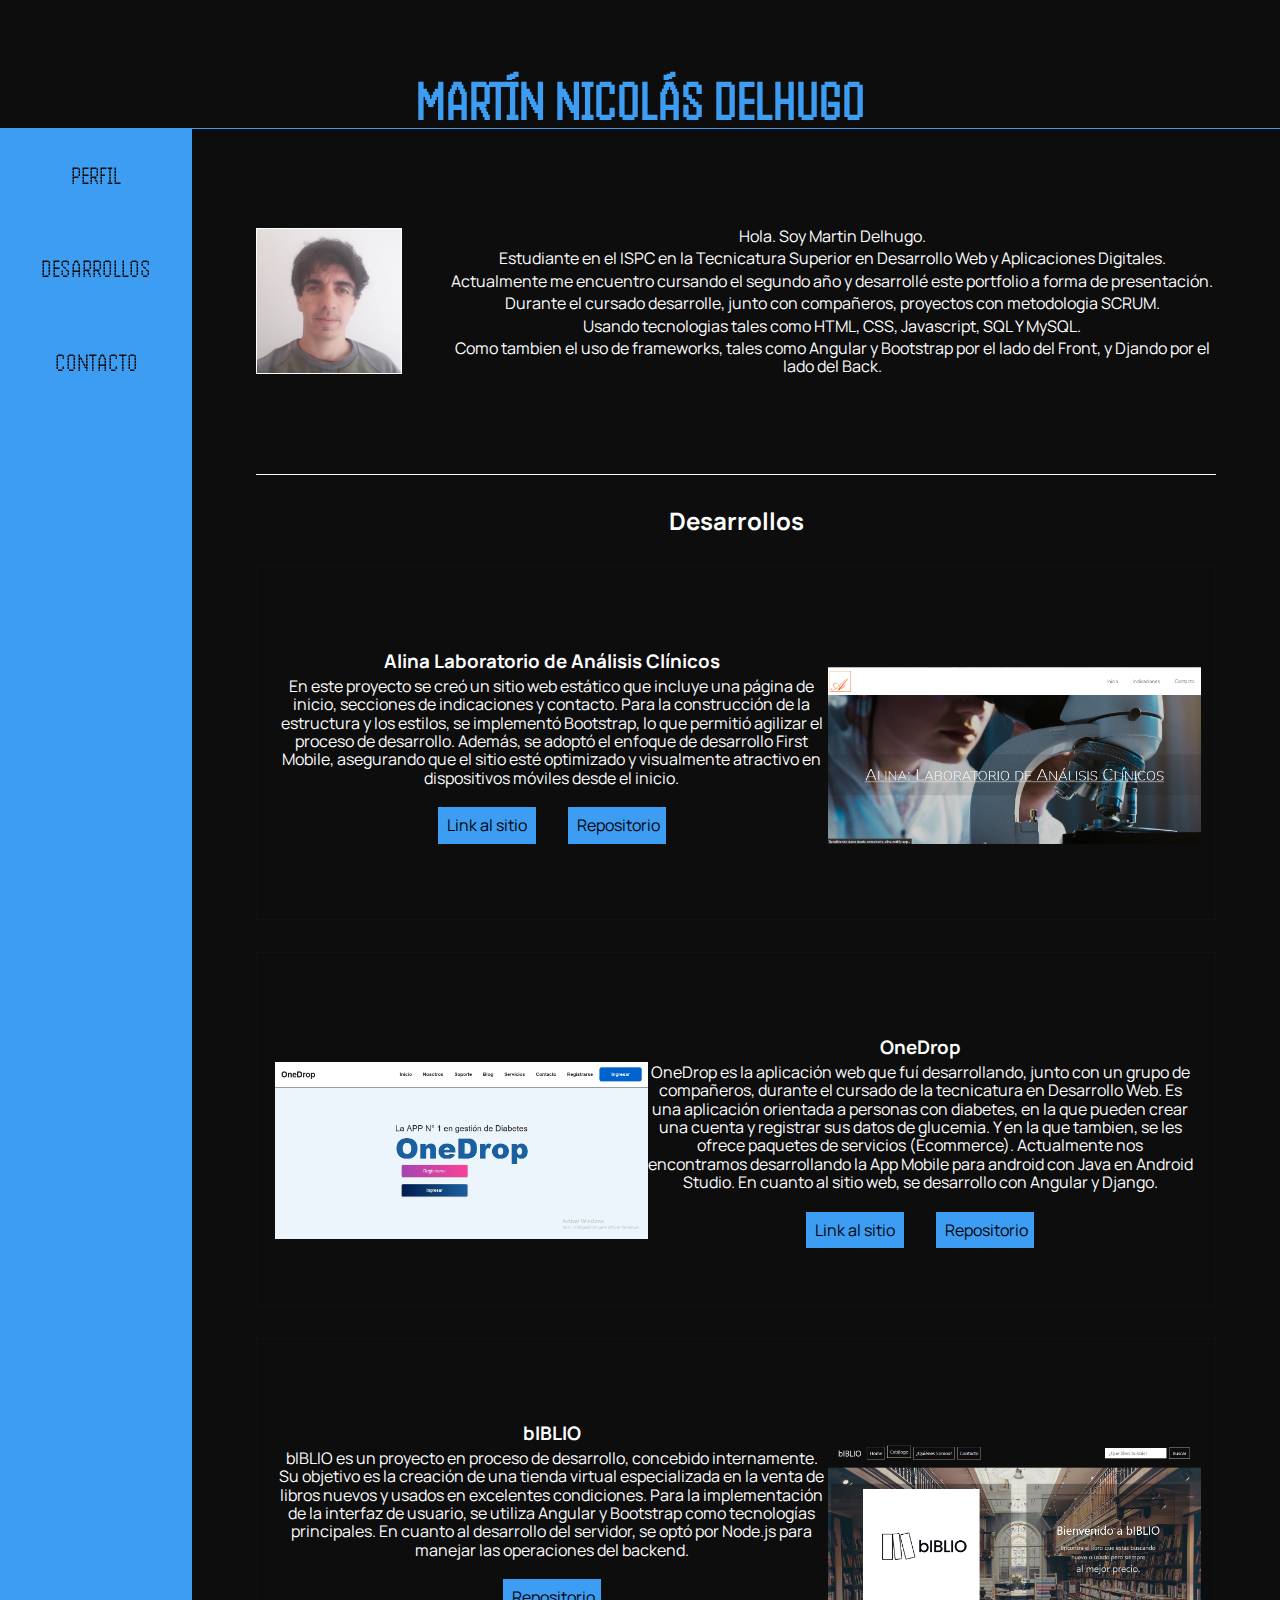
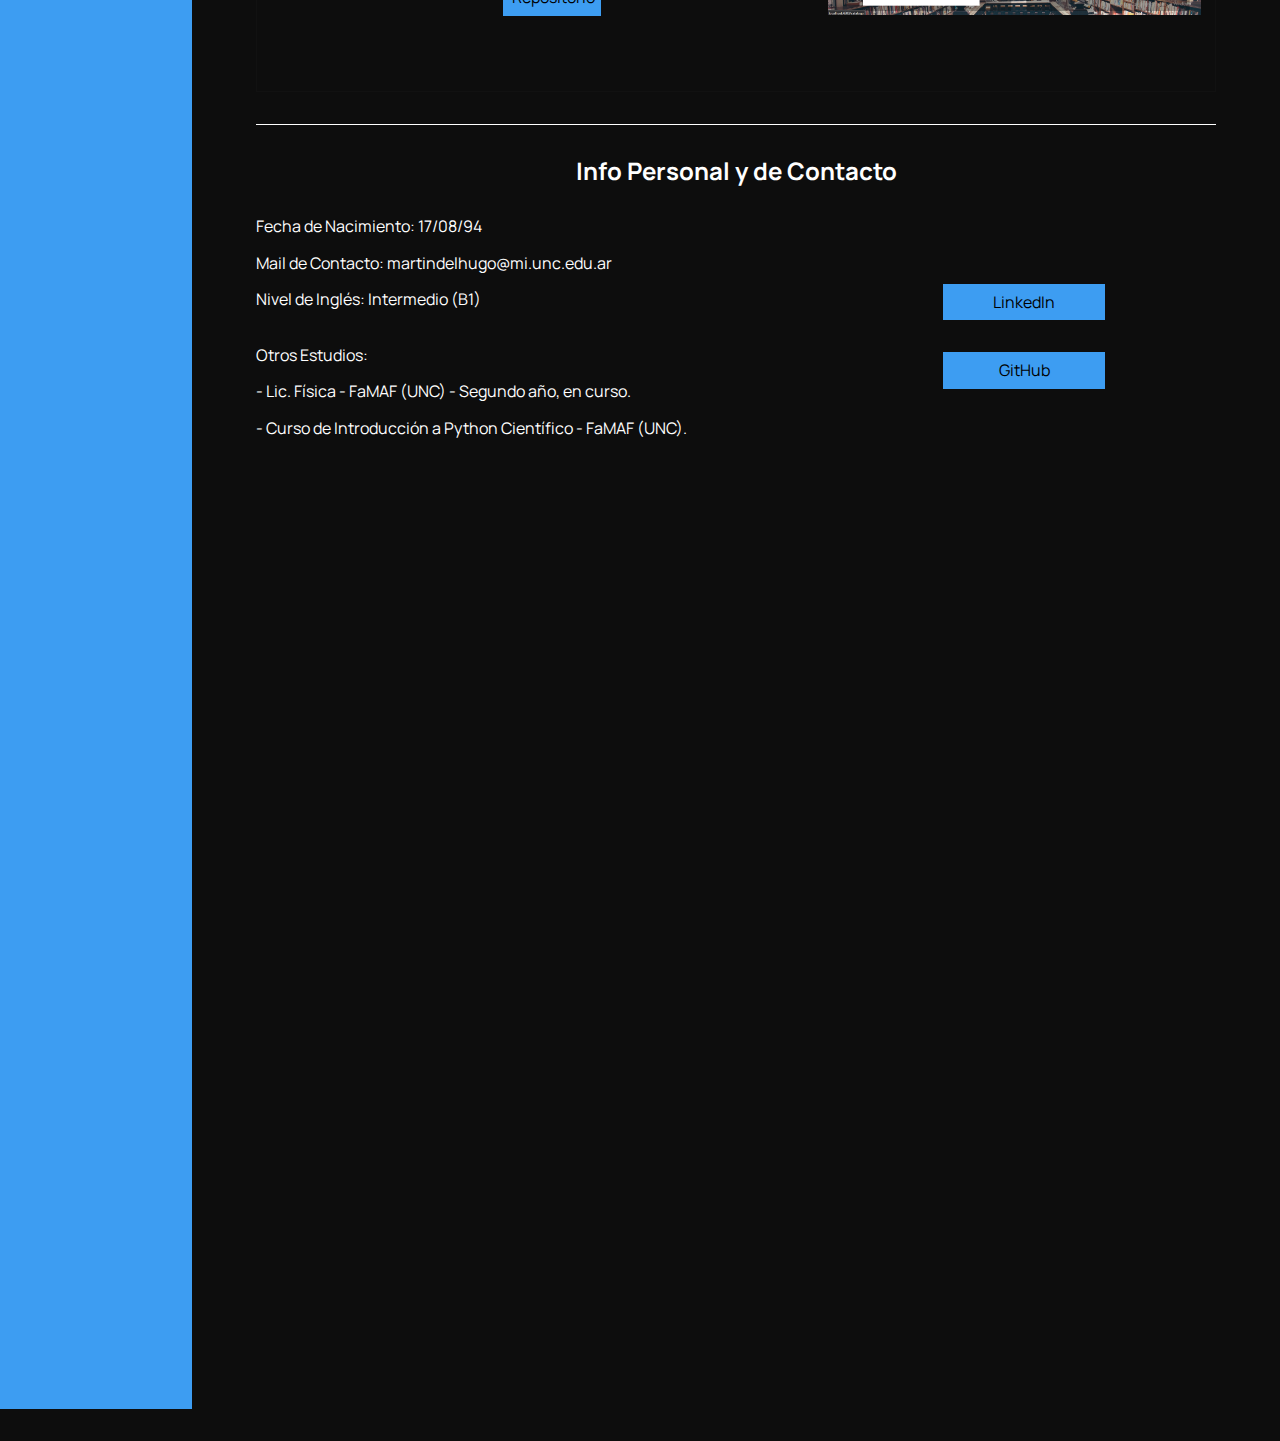
<file: index.html>
<!DOCTYPE html>
<html lang="es">
<head>
    <meta charset="UTF-8">
    <meta name="viewport" content="width=device-width, initial-scale=1.0">

    <!--  Estilos  -->
    <link rel="stylesheet" href="style/normalize.css">
    <link rel="stylesheet" href="style/style.css">

    <!--  Fuentes  -->
    <link rel="preconnect" href="https://fonts.googleapis.com">
<link rel="preconnect" href="https://fonts.gstatic.com" crossorigin>
<link href="https://fonts.googleapis.com/css2?family=Manrope:wght@200&display=swap" rel="stylesheet">


<link rel="preconnect" href="https://fonts.googleapis.com">
<link rel="preconnect" href="https://fonts.gstatic.com" crossorigin>
<link href="https://fonts.googleapis.com/css2?family=Handjet:wght@200;400&display=swap" rel="stylesheet">
    <title>Portfolio Martin Delhugo</title>
</head>

<body>
    <nav  id="perfil" >
        <h1 class="nav-fantasma"></h1>
        <h1>MARTÍN NICOLÁS DELHUGO</h1>

    </nav>

    <section class="contenedor-princ">
        

<!--    SIDEBAR     -->
<!--    SIDEBAR     -->

    <section class="sidebar">
        <div>
            <a class="nostyle" href="index.html#perfil">PERFIL</a>
            <a class=" nostyle" href="index.html#desarrollos">DESARROLLOS</a>

            <a class="nostyle" href="index.html#contacto">CONTACTO</a>
            
        </div>
        
    </section>
<!--    CONTENEDOR PRINCIPAL    -->
<!--    CONTENEDOR PRINCIPAL    -->
    <section class="contenido">

        <!--    perfil    -->
        <div class="div-perfil" >
            <div class="avatar">
                
            </div>
            <div>
                <p>Hola. Soy Martin Delhugo. </p> 
               <p> Estudiante en el ISPC en la Tecnicatura Superior en Desarrollo Web y Aplicaciones Digitales.</p>
               <p> Actualmente me encuentro cursando el segundo año y desarrollé este portfolio a forma de presentación.</p>
               <p> Durante el cursado desarrolle, junto con compañeros, proyectos con metodologia SCRUM.</p>
               <p> Usando tecnologias tales como HTML, CSS, Javascript, SQL Y MySQL.</p>
               <p> Como tambien el uso de frameworks, tales como Angular y Bootstrap por el lado del Front, y Djando por el lado del Back.</p>
             

            </div>

        </div>
        <!--    TRABAJOS    -->
        <div id="desarrollos"><h2  class="titulos">Desarrollos</h2></div>
        <div class="div-trabajos">
            
                <div class="cont-trabajo">
                    <div class="cont-descrip">
                        <h3>Alina Laboratorio de Análisis Clínicos</h3>
                        <p>En este proyecto se creó un sitio web estático que incluye una página de inicio, secciones de indicaciones y contacto. Para la construcción de la estructura y los estilos, se implementó Bootstrap, lo que permitió agilizar el proceso de desarrollo. Además, se adoptó el enfoque de desarrollo First Mobile, asegurando que el sitio esté optimizado y visualmente atractivo en dispositivos móviles desde el inicio.</p>
                        <div class="botones-desar" >
                            <a class="boton-desar" href="https://consultorio-alina.netlify.app/" target="_blank">Link al sitio</a>
                            
                            <a class="boton-desar" href="https://github.com/martin-delhugo/sitioAlinaGithub" target="_blank">Repositorio</a>
            
                        </div>
                    </div>
                    <div class="cont-img"></div>
                </div>
        </div>
        <!-- ························   -->
        <div class="div-trabajos">
            
            <div class="cont-trabajo2">
                <div class="cont-img2"></div>
                <div class="cont-descrip">
                    <h3>OneDrop</h3>
                    <p>OneDrop es la aplicación web que fuí desarrollando, junto con un grupo de compañeros, durante el cursado de la tecnicatura en Desarrollo Web. Es una aplicación orientada a personas con diabetes, en la que pueden crear una cuenta y registrar sus datos de glucemia. Y en la que tambien, se les ofrece paquetes de servicios (Ecommerce). Actualmente nos encontramos desarrollando la App Mobile para android con Java en Android Studio. En cuanto al sitio web, se desarrollo con Angular y Django. </p>

                    <div class="botones-desar" >
                        <a class="boton-desar" href="https://onedropapp-grupo30.netlify.app/" target="_blank">Link al sitio</a>
                        
                        <a class="boton-desar" href="https://github.com/danielasgomez273/a36g36" target="_blank">Repositorio</a>
        
                    </div>
                </div>
            </div>
        </div>        

        <!-- ························   -->
        <div class="div-trabajos">

            <div class="cont-trabajo">
                <div class="cont-descrip">
                    <h3>bIBLIO</h3>
                    <p>bIBLIO es un proyecto en proceso de desarrollo, concebido internamente. Su objetivo es la creación de una tienda virtual especializada en la venta de libros nuevos y usados en excelentes condiciones. Para la implementación de la interfaz de usuario, se utiliza Angular y Bootstrap como tecnologías principales. En cuanto al desarrollo del servidor, se optó por Node.js para manejar las operaciones del backend.</p>
                    <div class="botones-desar" >

                        
                        <a class="boton-desar" href="https://github.com/martin-delhugo/bIBLIO-BibliotecaVirtual" target="_blank">Repositorio</a>
        
                    </div>
                </div>
                <div class="cont-img3"></div>
            </div>
        </div>

        <!--    INFO CONTACTO    -->
        <div class="tit-info" id="contacto">
            <h2 class="titulos">Info Personal y de Contacto</h2>
        </div>
        <div class="cont-info">
            <div>
                <p>Fecha de Nacimiento: 17/08/94</p>
                <br>

                <p>Mail de Contacto: martindelhugo@mi.unc.edu.ar</p>
                <br>

                <p>Nivel de Inglés: Intermedio (B1)</p>
                <br>
                <br>
                
                <p>Otros Estudios:</p>
                <br>
                <p>-  Lic. Física - FaMAF (UNC) - Segundo año, en curso.</p>
                <br>
                <p>-  Curso de Introducción a Python Científico - FaMAF (UNC).</p>

                <br>
            </div>
            <div class="botones" >
                <a class="boton" href="https://www.linkedin.com/in/martin-nicolas-delhugo" target="_blank">LinkedIn</a>

                <a class="boton" href="https://github.com/martin-delhugo" target="_blank">GitHub</a>

            </div>

        </div>




    </section>   

</section>
<footer>


</footer>


</body>
</html>
</file>
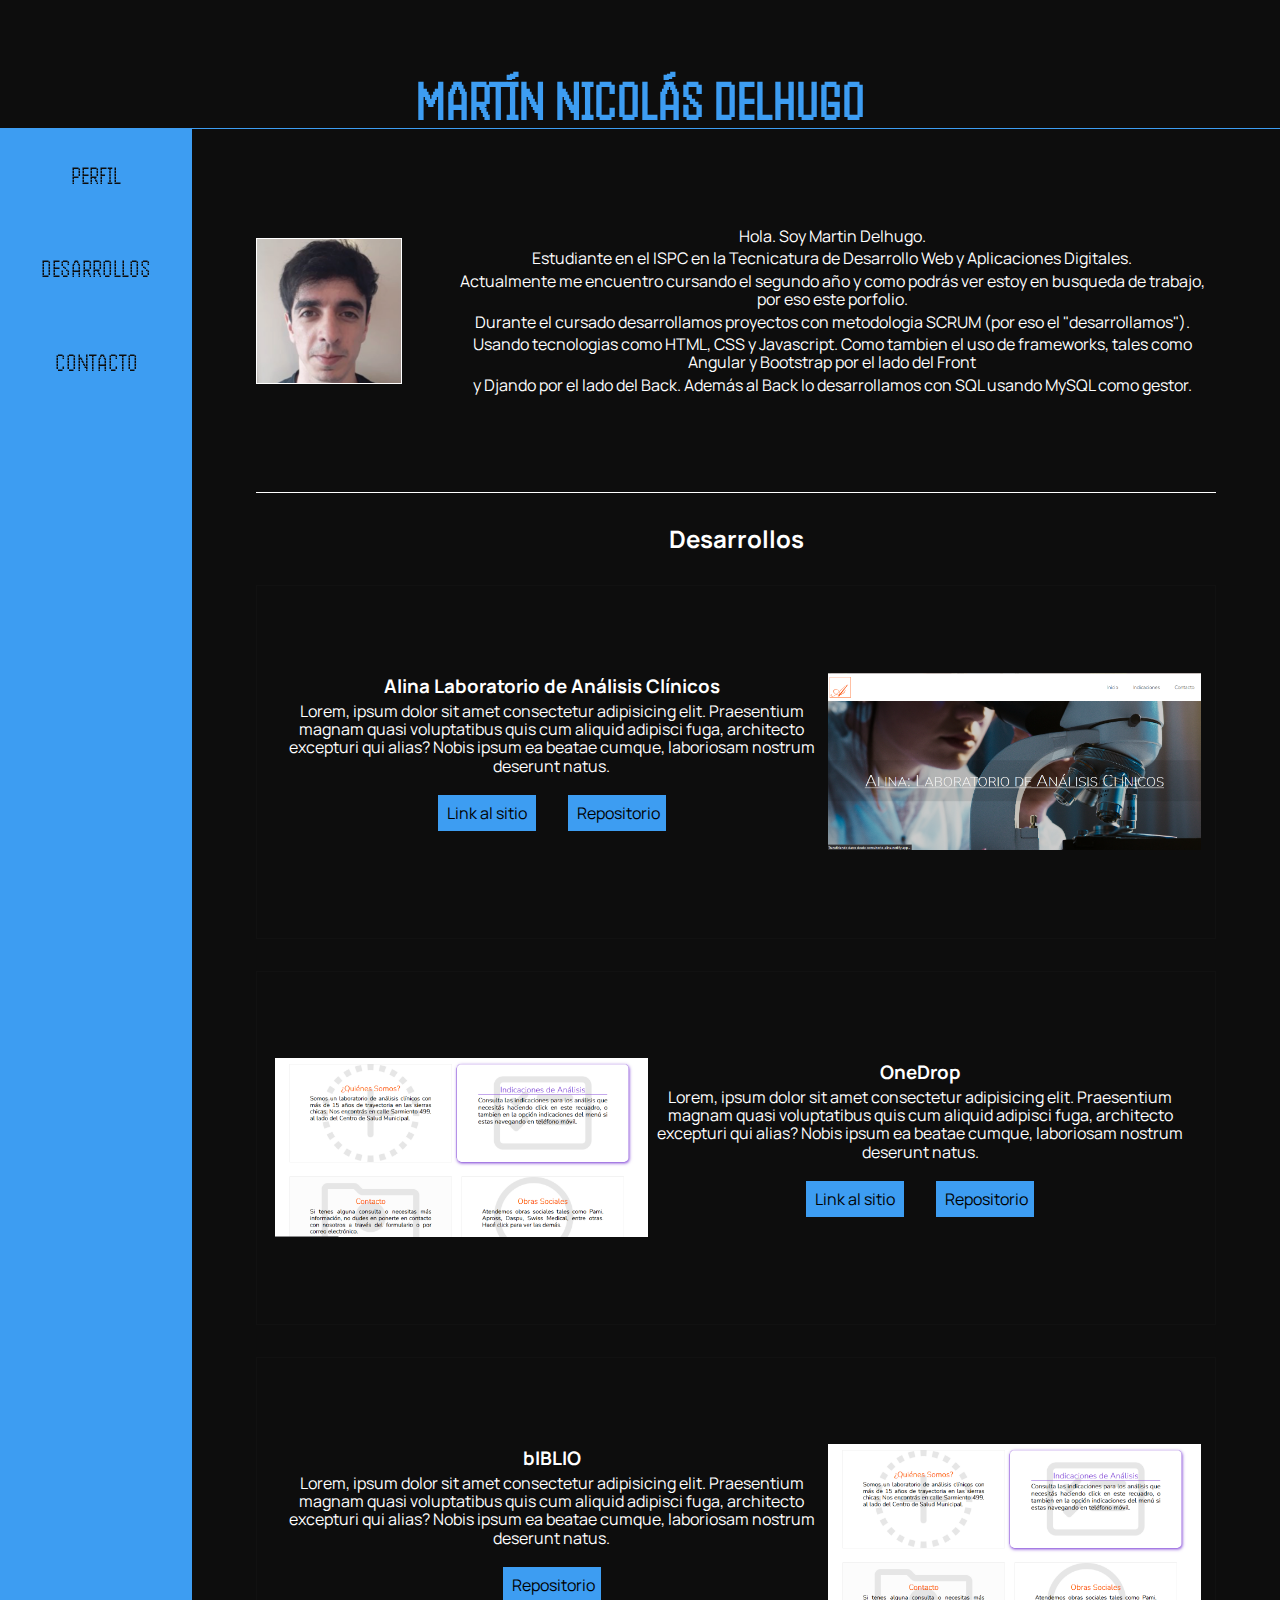
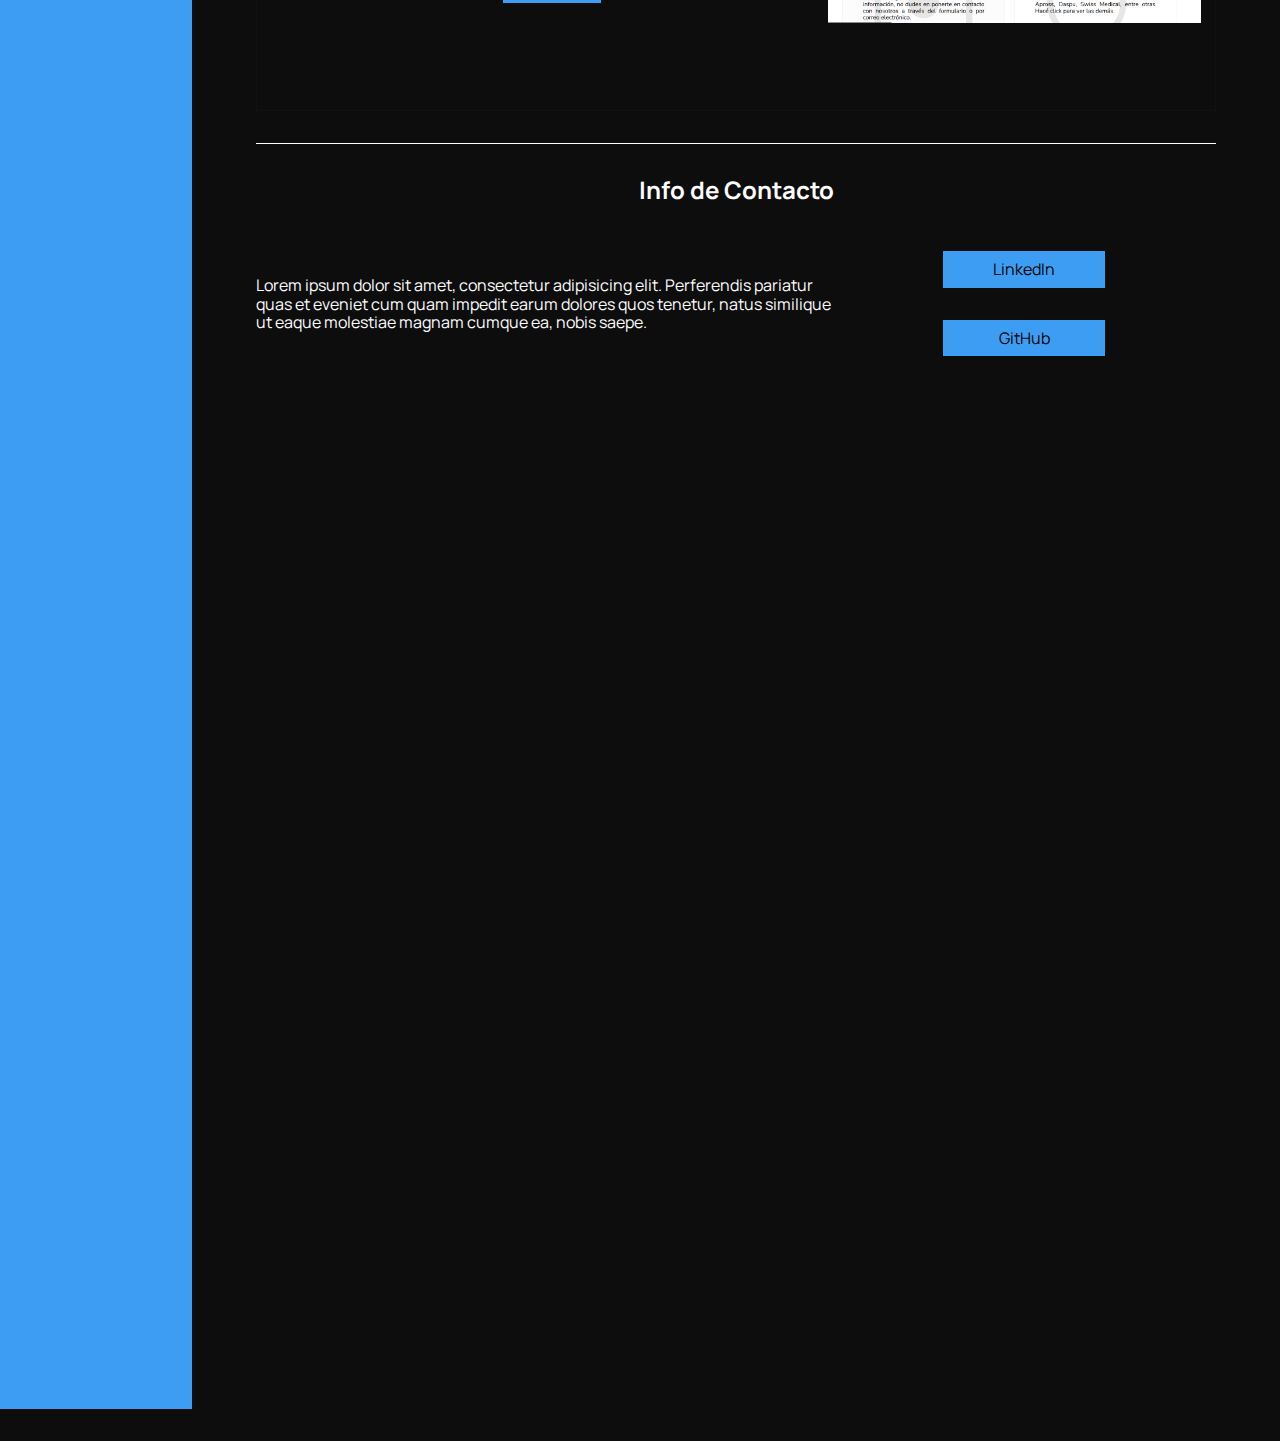
<file: Front/index.html>
<!DOCTYPE html>
<html lang="es">
<head>
    <meta charset="UTF-8">
    <meta name="viewport" content="width=device-width, initial-scale=1.0">

    <!--  Estilos  -->
    <link rel="stylesheet" href="style/normalize.css">
    <link rel="stylesheet" href="style/style.css">

    <!--  Fuentes  -->
    <link rel="preconnect" href="https://fonts.googleapis.com">
<link rel="preconnect" href="https://fonts.gstatic.com" crossorigin>
<link href="https://fonts.googleapis.com/css2?family=Manrope:wght@200&display=swap" rel="stylesheet">


<link rel="preconnect" href="https://fonts.googleapis.com">
<link rel="preconnect" href="https://fonts.gstatic.com" crossorigin>
<link href="https://fonts.googleapis.com/css2?family=Handjet:wght@200;400&display=swap" rel="stylesheet">
    <title>Portfolio Martin Delhugo</title>
</head>

<body>
    <nav  id="perfil" >
        <h1 class="nav-fantasma"></h1>
        <h1>MARTÍN NICOLÁS DELHUGO</h1>

    </nav>

    <section class="contenedor-princ">
        

<!--    SIDEBAR     -->
<!--    SIDEBAR     -->

    <section class="sidebar">
        <div>
            <a class="nostyle" href="index.html#perfil">PERFIL</a>
            <a class=" nostyle" href="index.html#desarrollos">DESARROLLOS</a>

            <a class="nostyle" href="index.html#contacto">CONTACTO</a>
            
        </div>
        
    </section>
<!--    CONTENEDOR PRINCIPAL    -->
<!--    CONTENEDOR PRINCIPAL    -->
    <section class="contenido">

        <!--    perfil    -->
        <div class="div-perfil" >
            <div class="avatar">
                
            </div>
            <div>
                <p>Hola. Soy Martin Delhugo. </p> 
               <p> Estudiante en el ISPC en la Tecnicatura de Desarrollo Web y Aplicaciones Digitales.</p>
               <p> Actualmente me encuentro cursando el segundo año y como podrás ver estoy en busqueda de trabajo, por eso este porfolio.</p>
               <p> Durante el cursado desarrollamos proyectos con metodologia SCRUM (por eso el "desarrollamos").</p>
               <p>Usando tecnologias como HTML, CSS y Javascript. Como tambien el uso de frameworks, tales como Angular y Bootstrap por el lado del Front</p>
               <p>y Djando por el lado del Back. Además al Back lo desarrollamos con SQL usando MySQL como gestor. </p>

            </div>

        </div>
        <!--    TRABAJOS    -->
        <div id="desarrollos"><h2  class="titulos">Desarrollos</h2></div>
        <div class="div-trabajos">
            
                <div class="cont-trabajo">
                    <div class="cont-descrip">
                        <h3>Alina Laboratorio de Análisis Clínicos</h3>
                        <p>Lorem, ipsum dolor sit amet consectetur adipisicing elit. Praesentium magnam quasi voluptatibus quis cum aliquid adipisci fuga, architecto excepturi qui alias? Nobis ipsum ea beatae cumque, laboriosam nostrum deserunt natus.</p>
                        <div class="botones-desar" >
                            <a class="boton-desar" href="https://consultorio-alina.netlify.app/" target="_blank">Link al sitio</a>
                            
                            <a class="boton-desar" href="https://github.com/martin-delhugo/sitioAlinaGithub" target="_blank">Repositorio</a>
            
                        </div>
                    </div>
                    <div class="cont-img"></div>
                </div>
        </div>
        <!-- ························   -->
        <div class="div-trabajos">
            
            <div class="cont-trabajo2">
                <div class="cont-img2"></div>
                <div class="cont-descrip">
                    <h3>OneDrop</h3>
                    <p>Lorem, ipsum dolor sit amet consectetur adipisicing elit. Praesentium magnam quasi voluptatibus quis cum aliquid adipisci fuga, architecto excepturi qui alias? Nobis ipsum ea beatae cumque, laboriosam nostrum deserunt natus.</p>

                    <div class="botones-desar" >
                        <a class="boton-desar" href="https://onedropapp-grupo30.netlify.app/" target="_blank">Link al sitio</a>
                        
                        <a class="boton-desar" href="https://github.com/danielasgomez273/a36g36" target="_blank">Repositorio</a>
        
                    </div>
                </div>
            </div>
        </div>        

        <!-- ························   -->
        <div class="div-trabajos">

            <div class="cont-trabajo">
                <div class="cont-descrip">
                    <h3>bIBLIO</h3>
                    <p>Lorem, ipsum dolor sit amet consectetur adipisicing elit. Praesentium magnam quasi voluptatibus quis cum aliquid adipisci fuga, architecto excepturi qui alias? Nobis ipsum ea beatae cumque, laboriosam nostrum deserunt natus.</p>
                    <div class="botones-desar" >

                        
                        <a class="boton-desar" href="https://github.com/martin-delhugo/bIBLIO-BibliotecaVirtual" target="_blank">Repositorio</a>
        
                    </div>
                </div>
                <div class="cont-img2"></div>
            </div>
        </div>

        <!--    INFO CONTACTO    -->
        <div class="tit-info" id="contacto">
            <h2 class="titulos">Info de Contacto</h2>
        </div>
        <div class="cont-info">
            <div>
                <p>Lorem ipsum dolor sit amet, consectetur adipisicing elit. Perferendis pariatur quas et eveniet cum quam impedit earum dolores quos tenetur, natus similique ut eaque molestiae magnam cumque ea, nobis saepe.</p>
            </div>
            <div class="botones" >
                <a class="boton" href="https://www.linkedin.com/in/martin-nicolas-delhugo" target="_blank">LinkedIn</a>

                <a class="boton" href="https://github.com/martin-delhugo" target="_blank">GitHub</a>

            </div>

        </div>




    </section>   

</section>
<footer>


</footer>


</body>
</html>
</file>
<file: style/style.css>
html{
font-family: 'Manrope', sans-serif;
background-color:#0D0D0D;
scroll-behavior: smooth;

}
/*  ESTILOS NAV  */
nav{
    display: flex;
    flex-direction:column;
    justify-content: center;
    align-items: center;

    background-color:#0D0D0D;
    height: 8rem;
    border-bottom: 1px solid#3D9DF2;
}

nav h1{
    font-size: 3.5rem;
    color: #3D9DF2;
    font-family: 'Handjet', cursive;
    cursor: default;
    
}
.nav-fantasma{
    visibility: collapse;

}

/*  BODY   */
.contenedor-princ{
    display: grid;
    grid-template-columns: 15% 85%;


}
/*SIDEBAR*/
/*SIDEBAR*/
.contenedor-princ section:nth-child(1){
    height: 320vh;
    background-color:#3D9DF2;
}

    /*sidebar fijo*/
.sidebar div{

    width: 15%;
    position: fixed;
    display: flex;
    flex-direction: column;


}


.sidebar div a {
    color:#0D0D0D;
    font-size: 1.6rem;
    font-weight:400;
    font-family: 'Handjet', cursive;

    padding: 1.5rem 1rem;
    margin: .5rem;
    text-align: center;

} 

.sidebar div a:hover{
    background-color: white;
    cursor:pointer;


}

/*CONTENEDOR PRINCIPAL*/
/*CONTENEDOR PRINCIPAL*/

.contenido{
    background-color:#0D0D0D;
    height: 200vh;
    padding: 0rem 2rem;
    
}

.contenido >div:nth-child(n){
    margin: 2rem;
}

/*perfil*/
/*perfil*/
.div-perfil{
    display: grid;
    grid-template-columns: 20%  80%;
    justify-content: center;
    align-items: center;

    width: auto;
    padding: 4rem 0rem;
    padding-bottom: 6rem;


    border-bottom: 1px solid white;
}

.div-perfil div > p{
    color: white;
    text-align: center;
    padding: 2px;
}
.div-perfil h3{
    border: 1px solid white;
    height: 10rem;
    width: 10rem;
}

.avatar{
    background-image: url(../img/perfil-real.jpeg);
    border: 1px solid white;
    
    height: 9rem;
    width: 9rem;
    background-repeat: no-repeat;
    background-size:cover ;
    background-position:center center ;

}


/*trabajos*/
/*trabajos*/

.div-trabajos *{
    text-align: center;
    color:white;
    padding: 2px;

}



.div-trabajos {
    display: flex;
    flex-direction: column;
    justify-content: center;
    align-items: flex-start;


    padding:1rem;
    margin: 0rem .5rem;
    height: 20rem;
    border: 1px solid #111111;

}
.cont-trabajo{
    display: grid;
    grid-template-columns: 60% 40%;
    justify-content: center;
    align-items: center;

    height: 12rem;
}

.cont-trabajo2{
    display: grid;
    grid-template-columns: 40% 60%;
    justify-content: center;
    align-items: center;

    height: 12rem;
}
.cont-img{
    background-image: url(../img/alina1.png);
    background-repeat: no-repeat;
    background-size:contain ;
    background-position:center center ;

    height: 100%;
    width: 100%;
    


}

.cont-img2{
    background-image: url(../img/onedrop_01.png);
    background-repeat: no-repeat;
    background-size:contain ;
    background-position:center center ;

    height: 100%;
    width: 100%;
}

.cont-img3{
    background-image: url(../img/biblio_01.png);
    background-repeat: no-repeat;
    background-size:contain ;
    background-position:center center ;

    height: 100%;
    width: 100%;

}
.botones-desar{
    display: flex;
    flex-direction: row;
    justify-content: center;
    align-items: center;
    align-content: center;

}

.boton-desar{

    margin: 1rem;
    padding: .5rem;
    width: 5rem;

    text-decoration: none;
    color: BLACK;

    text-align: center;

    background-color: #3D9DF2;
    border:1px solid  #3D9DF2;
}

.boton-desar:hover{
    background-color: #03588F;
    border: 1px solid #03588F;
}
/*INFO CONTACTO*/
/*INFO CONTACTO*/
.tit-info{
    border-top: 1PX solid white;

}
.cont-info{
    display: grid;
    grid-template-columns: 60% 40%;
    justify-content: center;
    align-items: center;

    color: white;
    margin: 0rem 4rem;

    padding-bottom: 4rem;
}



.botones{
    display: flex;
    flex-direction: column;
    align-items: center;
    align-content: center;

}

.boton{

    margin: 1rem;
    padding: .5rem 1rem;
    width: 8rem;

    text-decoration: none;
    color: BLACK;

    text-align: center;

    background-color: #3D9DF2;
    border:1px solid  #3D9DF2;
}

.boton:hover{
    background-color: #03588F;
    border: 1px solid #03588F;
}



/*VARIOS*/
/*VARIOS*/
.titulos{
    color: white;
    margin: 2rem 0rem;
    text-align: center;
}

.nostyle{
    text-decoration: none;
    color: black;
    text-align: center;

}

/* MEDIA QUERIE 1130*/
/* MEDIA QUERIE 1130*/
@media (max-width: 1130px) {
.contenedor-princ{
    display: flex;
    flex-direction: column;
}

.contenedor-princ section:nth-child(1){
    height: 0rem;

}

nav{
    height: 12rem;
}

.nav-fantasma{
    visibility: visible;
    height: 0rem;
    width: 100%;
}

.sidebar div{
    background-color:#3D9DF2;
    width: 100%;
    height: 4rem;
    display: flex;
    flex-direction: row;
    justify-content: center;
    align-items: center;
    position: fixed;
    top: 0rem;




}

.div-trabajos {
    height: 12rem;
}

.contenido{
    padding: 1rem;
}

.contenido >div:nth-child(n){
    margin: 1rem;
}


}

/* MEDIA QUERIE 950*/
/* MEDIA QUERIE 950*/
@media (max-width: 950px) {
/* perfil */
.div-perfil{
    display: flex;
    flex-direction: column;
}    
.avatar{
    visibility: collapse;
}

/* desarrollos */
.div-trabajos > div{
    display: flex;
    flex-direction: column;
}
.cont-img, .cont-img2, .cont-img3{
    visibility: collapse;
}

}

/* MEDIA QUERIE 510*/
/* MEDIA QUERIE 510*/
@media (max-width: 510px) {
    .sidebar div a {
        font-size: 1.3rem;
        padding: 1.5rem .5rem;
        margin: .2rem;
    } 
    nav h1{
        font-size: 2.5rem;
    }

    .contenido{
        padding: 0rem;
    }
    
    .contenido >div:nth-child(n){
        margin: .5rem;
    }

    .div-trabajos {
        height: 22rem;
    }

/*  info contacto   */
    .cont-info{
    display: flex;
    flex-direction: column;
    text-align: center;
    }


}



/*  FOOTER  */
footer{
    background-color:#0D0D0D;

    height: 2rem;

}
</file>
<file: Front/style/style.css>
html{
font-family: 'Manrope', sans-serif;
background-color:#0D0D0D;
scroll-behavior: smooth;

}
/*  ESTILOS NAV  */
nav{
    display: flex;
    flex-direction:column;
    justify-content: center;
    align-items: center;

    background-color:#0D0D0D;
    height: 8rem;
    border-bottom: 1px solid#3D9DF2;
}

nav h1{
    font-size: 3.5rem;
    color: #3D9DF2;
    font-family: 'Handjet', cursive;
    cursor: default;
    
}
.nav-fantasma{
    visibility: collapse;

}

/*  BODY   */
.contenedor-princ{
    display: grid;
    grid-template-columns: 15% 85%;


}
/*SIDEBAR*/
/*SIDEBAR*/
.contenedor-princ section:nth-child(1){
    height: 320vh;
    background-color:#3D9DF2;
}

    /*sidebar fijo*/
.sidebar div{

    width: 15%;
    position: fixed;
    display: flex;
    flex-direction: column;


}


.sidebar div a {
    color:#0D0D0D;
    font-size: 1.6rem;
    font-weight:400;
    font-family: 'Handjet', cursive;

    padding: 1.5rem 1rem;
    margin: .5rem;
    text-align: center;

} 

.sidebar div a:hover{
    background-color: white;
    cursor:pointer;


}

/*CONTENEDOR PRINCIPAL*/
/*CONTENEDOR PRINCIPAL*/

.contenido{
    background-color:#0D0D0D;
    height: 200vh;
    padding: 0rem 2rem;
    
}

.contenido >div:nth-child(n){
    margin: 2rem;
}

/*perfil*/
/*perfil*/
.div-perfil{
    display: grid;
    grid-template-columns: 20%  80%;
    justify-content: center;
    align-items: center;

    width: auto;
    padding: 4rem 0rem;
    padding-bottom: 6rem;


    border-bottom: 1px solid white;
}

.div-perfil div > p{
    color: white;
    text-align: center;
    padding: 2px;
}
.div-perfil h3{
    border: 1px solid white;
    height: 10rem;
    width: 10rem;
}

.avatar{
    background-image: url(../img/perfil-real.png);
    border: 1px solid white;
    
    height: 9rem;
    width: 9rem;
    background-repeat: no-repeat;
    background-size:cover ;
    background-position:center center ;

}


/*trabajos*/
/*trabajos*/

.div-trabajos *{
    text-align: center;
    color:white;
    padding: 2px;

}



.div-trabajos {
    display: flex;
    flex-direction: column;
    justify-content: center;
    align-items: flex-start;


    padding:1rem;
    margin: 0rem .5rem;
    height: 20rem;
    border: 1px solid #111111;

}
.cont-trabajo{
    display: grid;
    grid-template-columns: 60% 40%;
    justify-content: center;
    align-items: center;

    height: 12rem;
}

.cont-trabajo2{
    display: grid;
    grid-template-columns: 40% 60%;
    justify-content: center;
    align-items: center;

    height: 12rem;
}
.cont-img{
    background-image: url(../img/alina1.png);
    background-repeat: no-repeat;
    background-size:contain ;
    background-position:center center ;

    height: 100%;
    width: 100%;
    


}

.cont-img2{
    background-image: url(../img/alina2.png);
    background-repeat: no-repeat;
    background-size:contain ;
    background-position:center center ;

    height: 100%;
    width: 100%;

}
.botones-desar{
    display: flex;
    flex-direction: row;
    justify-content: center;
    align-items: center;
    align-content: center;

}

.boton-desar{

    margin: 1rem;
    padding: .5rem;
    width: 5rem;

    text-decoration: none;
    color: BLACK;

    text-align: center;

    background-color: #3D9DF2;
    border:1px solid  #3D9DF2;
}

.boton-desar:hover{
    background-color: #03588F;
    border: 1px solid #03588F;
}
/*INFO CONTACTO*/
/*INFO CONTACTO*/
.tit-info{
    border-top: 1PX solid white;

}
.cont-info{
    display: grid;
    grid-template-columns: 60% 40%;
    justify-content: center;
    align-items: center;

    color: white;
    margin: 0rem 4rem;

    padding-bottom: 4rem;
}



.botones{
    display: flex;
    flex-direction: column;
    align-items: center;
    align-content: center;

}

.boton{

    margin: 1rem;
    padding: .5rem 1rem;
    width: 8rem;

    text-decoration: none;
    color: BLACK;

    text-align: center;

    background-color: #3D9DF2;
    border:1px solid  #3D9DF2;
}

.boton:hover{
    background-color: #03588F;
    border: 1px solid #03588F;
}



/*VARIOS*/
/*VARIOS*/
.titulos{
    color: white;
    margin: 2rem 0rem;
    text-align: center;
}

.nostyle{
    text-decoration: none;
    color: black;
    text-align: center;

}

/* MEDIA QUERIE 1130*/
/* MEDIA QUERIE 1130*/
@media (max-width: 1130px) {
.contenedor-princ{
    display: flex;
    flex-direction: column;
}

.contenedor-princ section:nth-child(1){
    height: 0rem;

}

nav{
    height: 12rem;
}

.nav-fantasma{
    visibility: visible;
    height: 0rem;
    width: 100%;
}

.sidebar div{
    background-color:#3D9DF2;
    width: 100%;
    height: 4rem;
    display: flex;
    flex-direction: row;
    justify-content: center;
    align-items: center;
    position: fixed;
    top: 0rem;




}

.div-trabajos {
    height: 12rem;
}

.contenido{
    padding: 1rem;
}

.contenido >div:nth-child(n){
    margin: 1rem;
}


}

/* MEDIA QUERIE 950*/
/* MEDIA QUERIE 950*/
@media (max-width: 950px) {
/* perfil */
.div-perfil{
    display: flex;
    flex-direction: column;
}    
.avatar{
    visibility: collapse;
}

/* desarrollos */
.div-trabajos > div{
    display: flex;
    flex-direction: column;
}
.cont-img, .cont-img2{
    visibility: collapse;
}

}

/* MEDIA QUERIE 510*/
/* MEDIA QUERIE 510*/
@media (max-width: 510px) {
    .sidebar div a {
        font-size: 1.3rem;
        padding: 1.5rem .5rem;
        margin: .2rem;
    } 
    nav h1{
        font-size: 2.5rem;
    }

    .contenido{
        padding: 0rem;
    }
    
    .contenido >div:nth-child(n){
        margin: .5rem;
    }

    .div-trabajos {
        height: 15rem;
    }

/*  info contacto   */
    .cont-info{
    display: flex;
    flex-direction: column;
    text-align: center;
    }


}



/*  FOOTER  */
footer{
    background-color:#0D0D0D;

    height: 2rem;

}
</file>
